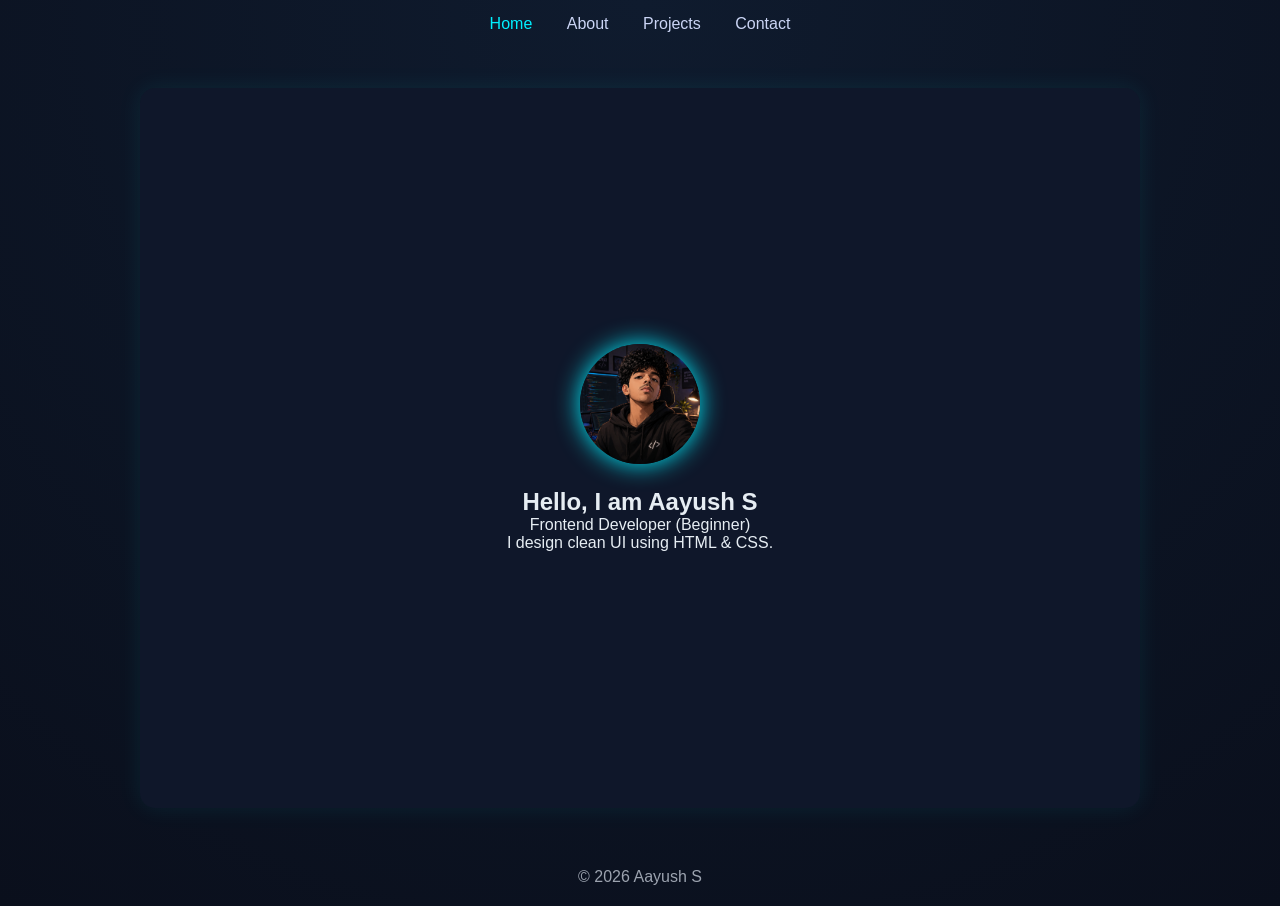
<file: index.html>
<!DOCTYPE html>
<html lang="en">
<head>
<meta charset="UTF-8">
<meta name="viewport" content="width=device-width, initial-scale=1.0">
<title>Home | Aayush.S</title>
<link rel="stylesheet" href="style.css">
</head>
<body>

<header>
<nav>
<a href="index.html" class="active">Home</a>
<a href="about.html">About</a>
<a href="projects.html">Projects</a>
<a href="contact.html">Contact</a>
</nav>
</header>

<section class="center-page">
<div class="home-content">
<img src="profile.png" class="profile">
<h1>Hello, I am <span>Aayush S</span></h1>
<p>Frontend Developer (Beginner)</p>
<p>I design clean UI using HTML & CSS.</p>
</div>
</section>

<footer>© 2026 Aayush S</footer>

</body>
</html>
</file>
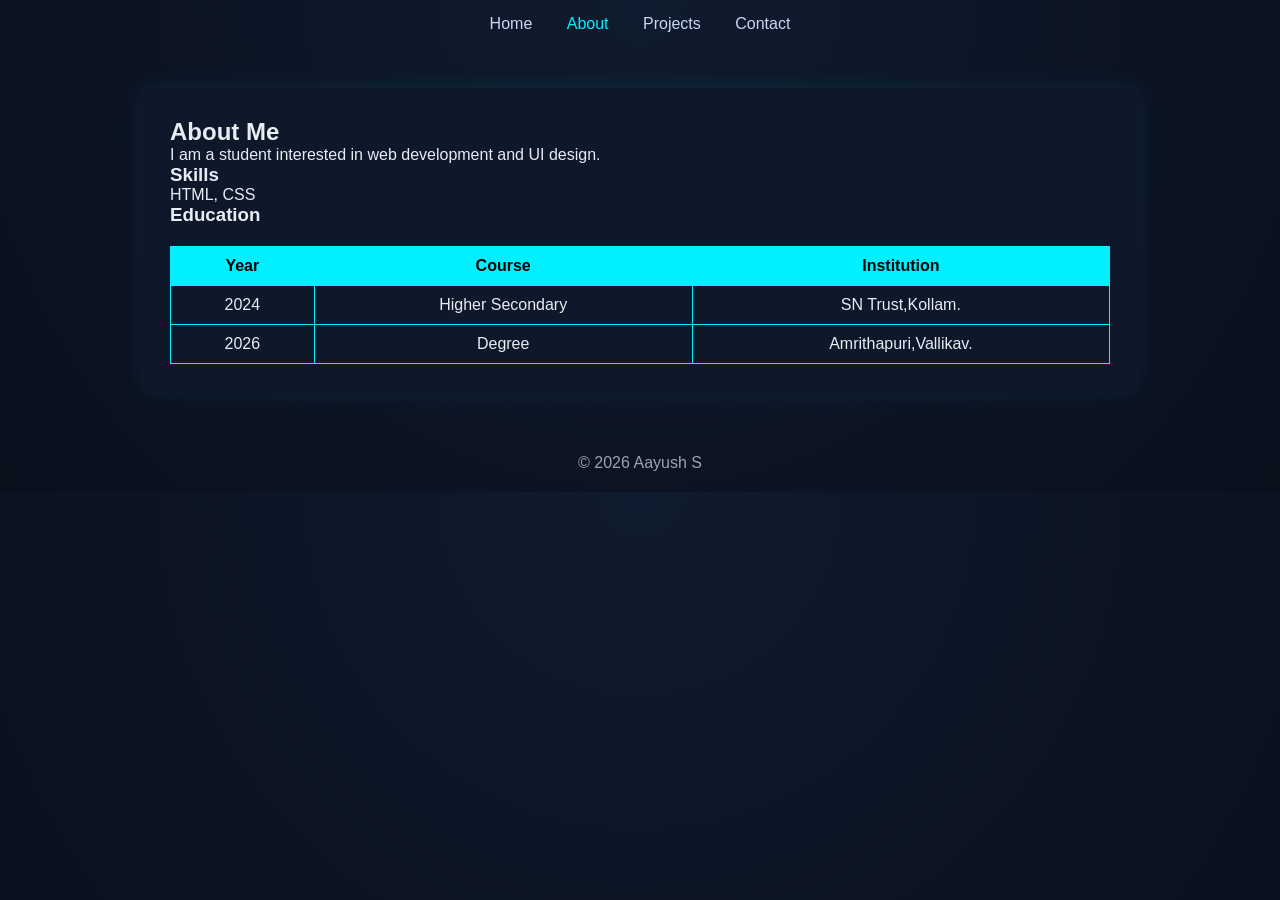
<file: about.html>
<!DOCTYPE html>
<html lang="en">
<head>
<meta charset="UTF-8">
<meta name="viewport" content="width=device-width, initial-scale=1.0">
<title>About | Aayush S</title>
<link rel="stylesheet" href="style.css">
</head>
<body>

<header>
<nav>
<a href="index.html">Home</a>
<a href="about.html" class="active">About</a>
<a href="projects.html">Projects</a>
<a href="contact.html">Contact</a>
</nav>
</header>

<section>
<h2>About Me</h2>
<p>I am a student interested in web development and UI design.</p>

<h3>Skills</h3>
<p>HTML, CSS</p>

<h3>Education</h3>
<table class="info-table">
<tr>
<th>Year</th>
<th>Course</th>
<th>Institution</th>
</tr>
<tr>
<td>2024</td>
<td>Higher Secondary</td>
<td>SN Trust,Kollam.</td>
</tr>
<tr>
<td>2026</td>
<td>Degree</td>
<td>Amrithapuri,Vallikav.</td>
</tr>
</table>
</section>

<footer>© 2026 Aayush S</footer>

</body>
</html>
</file>
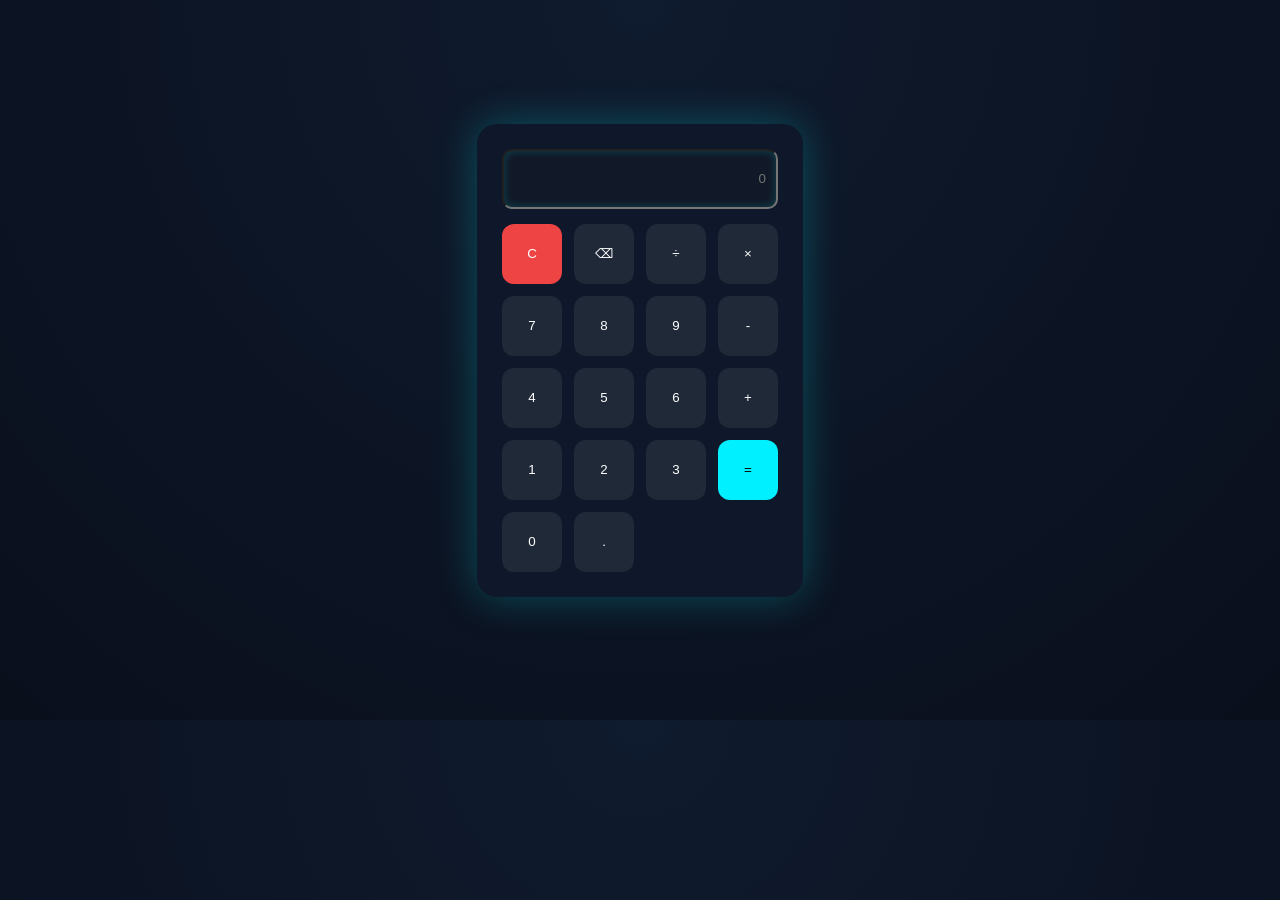
<file: calculator.html>
<!DOCTYPE html>
<html lang="en">
<head>
<meta charset="UTF-8">
<meta name="viewport" content="width=device-width, initial-scale=1.0">
<title>Calculator UI</title>
<link rel="stylesheet" href="style.css">
</head>
<body class="center-page">

<div class="calculator">
<input class="display" placeholder="0">

<div class="buttons">
<button class="clear">C</button>
<button>⌫</button>
<button>÷</button>
<button>×</button>

<button>7</button>
<button>8</button>
<button>9</button>
<button>-</button>

<button>4</button>
<button>5</button>
<button>6</button>
<button>+</button>

<button>1</button>
<button>2</button>
<button>3</button>
<button class="equal">=</button>

<button>0</button>
<button>.</button>
</div>
</div>

</body>
</html>
</file>
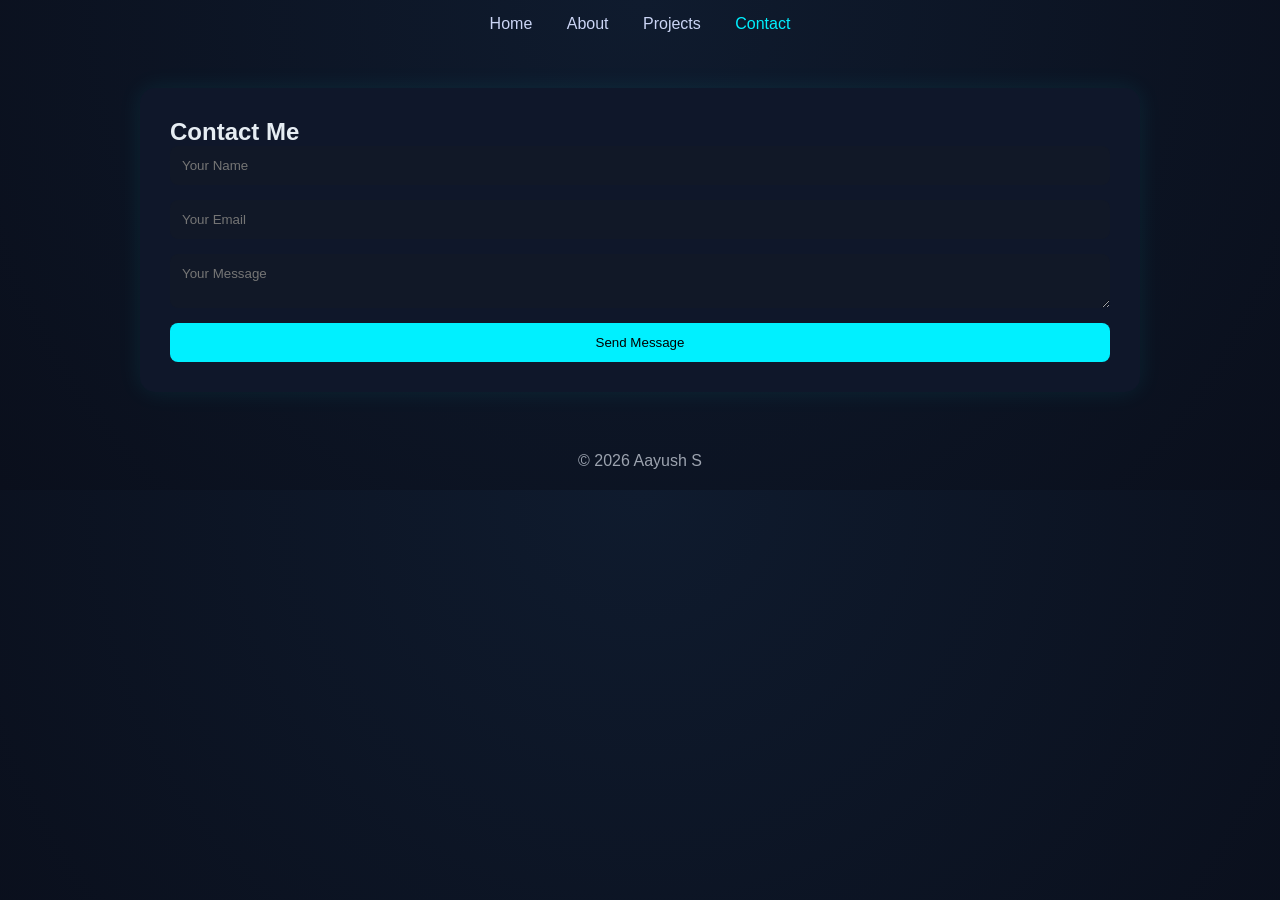
<file: contact.html>
<!DOCTYPE html>
<html lang="en">
<head>
<meta charset="UTF-8">
<meta name="viewport" content="width=device-width, initial-scale=1.0">
<title>Contact | Aayush S</title>
<link rel="stylesheet" href="style.css">
</head>
<body>

<header>
<nav>
<a href="index.html">Home</a>
<a href="about.html">About</a>
<a href="projects.html">Projects</a>
<a href="contact.html" class="active">Contact</a>
</nav>
</header>

<section>
<h2>Contact Me</h2>

<form class="contact-form">
<input type="text" placeholder="Your Name" required>
<input type="email" placeholder="Your Email" required>
<textarea placeholder="Your Message" required></textarea>
<button type="submit">Send Message</button>
</form>

</section>

<footer>© 2026 Aayush S</footer>

</body>
</html>
</file>
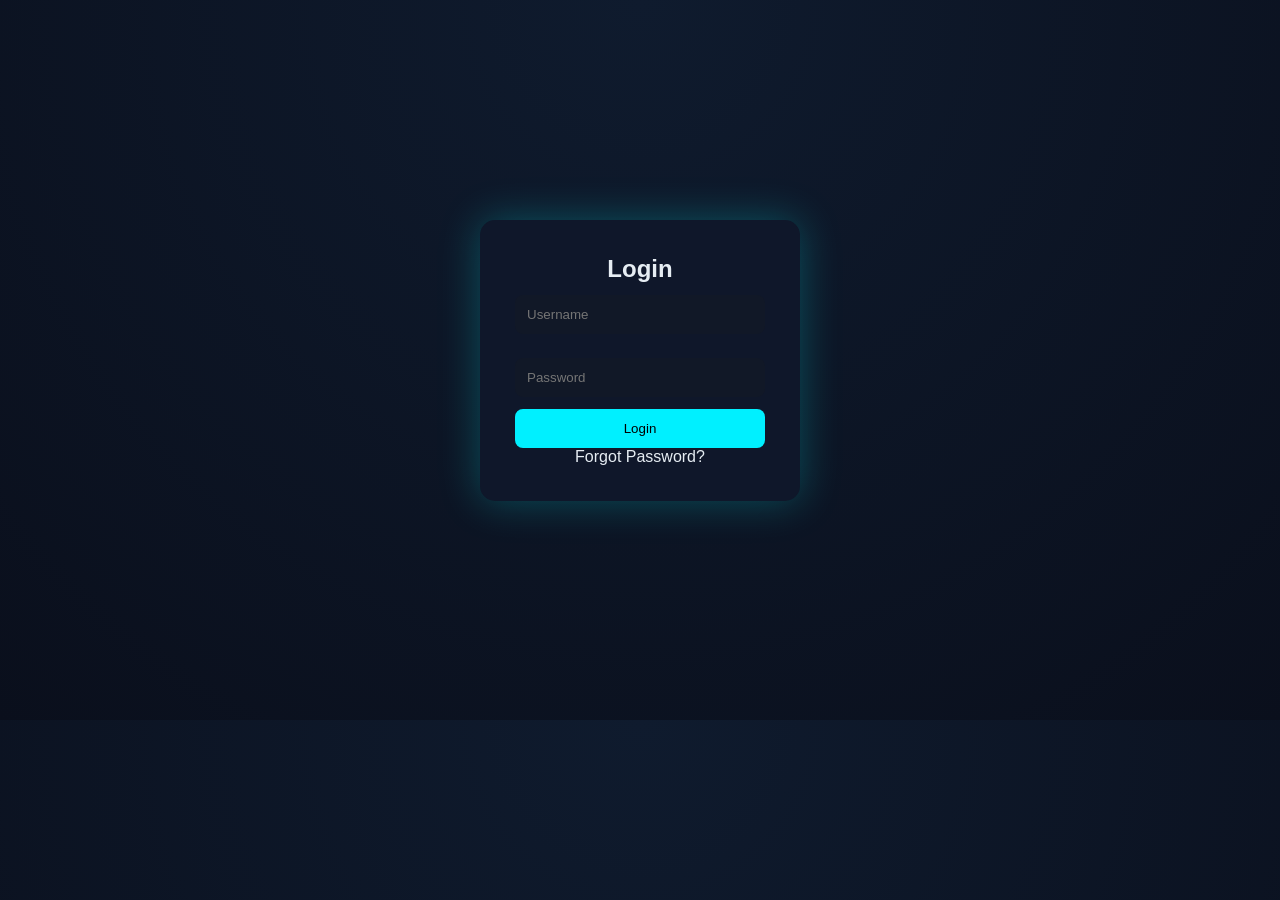
<file: login.html>
<!DOCTYPE html>
<html lang="en">
<head>
<meta charset="UTF-8">
<meta name="viewport" content="width=device-width, initial-scale=1.0">
<title>Login UI</title>
<link rel="stylesheet" href="style.css">
</head>
  
<body class="center-page">

<div class="login-box">
<h2>Login</h2>
<input type="text" placeholder="Username">
<input type="password" placeholder="Password">
<button>Login</button>
<p>Forgot Password?</p>
</div>

</body>
</html>
</file>
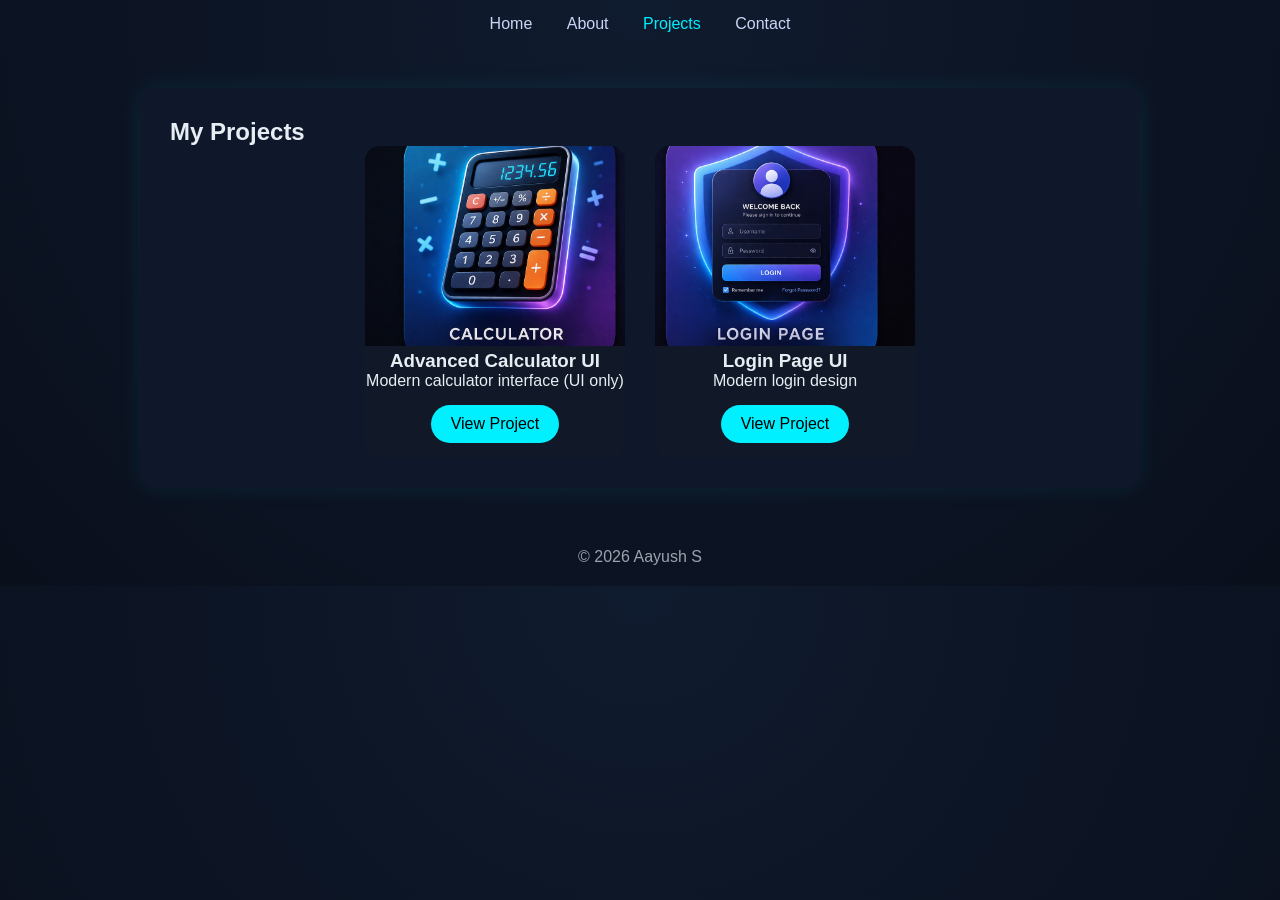
<file: projects.html>
<!DOCTYPE html>
<html lang="en">
<head>
<meta charset="UTF-8">
<meta name="viewport" content="width=device-width, initial-scale=1.0">
<title>Projects | Aayush S</title>
<link rel="stylesheet" href="style.css">
</head>
<body>

<header>
<nav>
<a href="index.html">Home</a>
<a href="about.html">About</a>
<a href="projects.html" class="active">Projects</a>
<a href="contact.html">Contact</a>
</nav>
</header>

<section>
<h2>My Projects</h2>

<div class="projects-grid">

<div class="card">
<img src="calculator.png">
<h3>Advanced Calculator UI</h3>
<p>Modern calculator interface (UI only)</p>
<a href="calculator.html" class="btn-small">View Project</a>
</div>

<div class="card">
<img src="loginpage.png">
<h3>Login Page UI</h3>
<p>Modern login design</p>
<a href="login.html" class="btn-small">View Project</a>
</div>

</div>
</section>

<footer>© 2026 Aayush S</footer>

</body>
</html>
</file>
<file: style.css>
* {
    margin: 0;
    padding: 0;
    box-sizing: border-box;
    font-family: 'Segoe UI', sans-serif;
    transition: all 0.25s ease;
}

body {
    background: radial-gradient(circle at top, #0f1b2e, #0a0f1c);
    color: #e6edf3;
}

/* NAV */
header {
    padding: 15px;
    text-align: center;
}

nav a {
    margin: 0 15px;
    color: #cbd5f5;
    text-decoration: none;
    position: relative;
}

nav a:hover {
    color: #00f0ff;
}

nav a::after {
    content: "";
    position: absolute;
    width: 0%;
    height: 2px;
    bottom: -5px;
    left: 0;
    background: #00f0ff;
}

nav a:hover::after {
    width: 100%;
}

nav a.active {
    color: #00f0ff;
}

/* HOME */
.home-content {
    text-align: center;
}

.profile {
    width: 120px;
    border-radius: 50%;
    box-shadow: 0 0 25px #00f0ff;
    margin-bottom: 20px;
}

/* SECTION */
section {
    margin: 40px auto;
    width: 90%;
    max-width: 1000px;
    padding: 30px;
    border-radius: 15px;
    background: #0f172a;
    box-shadow: 0 0 25px rgba(0,255,255,0.08);
}

/* CENTER */
.center-page {
    display: flex;
    justify-content: center;
    align-items: center;
    height: 80vh;
}

/* PROJECTS */
.projects-grid {
    display: flex;
    gap: 30px;
    justify-content: center;
    flex-wrap: wrap;
}

.card {
    width: 260px;
    background: #111827;
    border-radius: 15px;
    text-align: center;
    overflow: hidden;
}

.card:hover {
    transform: translateY(-10px) scale(1.02);
    box-shadow: 0 0 40px rgba(0,255,255,0.3);
}

.card img {
    width: 100%;
    height: 200px;
    object-fit: cover;
}

.btn-small {
    display: inline-block;
    margin: 15px;
    padding: 10px 20px;
    background: #00f0ff;
    color: black;
    border-radius: 20px;
    text-decoration: none;
}

/* FORM */
.contact-form {
    display: flex;
    flex-direction: column;
    gap: 15px;
}

.contact-form input,
.contact-form textarea {
    padding: 12px;
    border-radius: 8px;
    background: #111827;
    color: white;
    border: none;
}

.contact-form button {
    padding: 12px;
    background: #00f0ff;
    border-radius: 8px;
    border: none;
}

/* TABLE */
.info-table {
    width: 100%;
    margin-top: 20px;
    border-collapse: collapse;
}

.info-table th,
.info-table td {
    border: 1px solid #00f0ff;
    padding: 10px;
    text-align: center;
}

.info-table th {
    background: #00f0ff;
    color: black;
}

/* LOGIN */
.login-box {
    background: #0f172a;
    padding: 35px;
    border-radius: 15px;
    width: 320px;
    text-align: center;
    box-shadow: 0 0 40px rgba(0,255,255,0.25);
}

.login-box:hover {
    box-shadow: 0 0 50px rgba(0,255,255,0.35);
}

.login-box input {
    width: 100%;
    padding: 12px;
    margin: 12px 0;
    border-radius: 8px;
    background: #111827;
    color: white;
    border: none;
}

.login-box button {
    width: 100%;
    padding: 12px;
    background: #00f0ff;
    border-radius: 8px;
    border: none;
}

button:active {
    transform: scale(0.92);
}

/* CALCULATOR */
.calculator {
    background: #0f172a;
    padding: 25px;
    border-radius: 20px;
    box-shadow: 0 0 40px rgba(0,255,255,0.25);
}

.display {
    width: 100%;
    height: 60px;
    margin-bottom: 15px;
    background: #111827;
    color: white;
    border-radius: 10px;
    padding: 10px;
    text-align: right;
    box-shadow: inset 0 0 10px rgba(0,255,255,0.2);
}

.buttons {
    display: grid;
    grid-template-columns: repeat(4, 60px);
    gap: 12px;
    justify-content: center;
}

.buttons button {
    height: 60px;
    border-radius: 12px;
    background: #1f2937;
    color: white;
    border: none;
}

.buttons button:hover {
    background: #374151;
    box-shadow: 0 0 10px #00f0ff;
}

.buttons .equal {
    background: #00f0ff;
    color: black;
}

.buttons .clear {
    background: #ef4444;
}

/* FOOTER */
footer {
    text-align: center;
    padding: 20px;
    color: #9ca3af;
}
</file>
